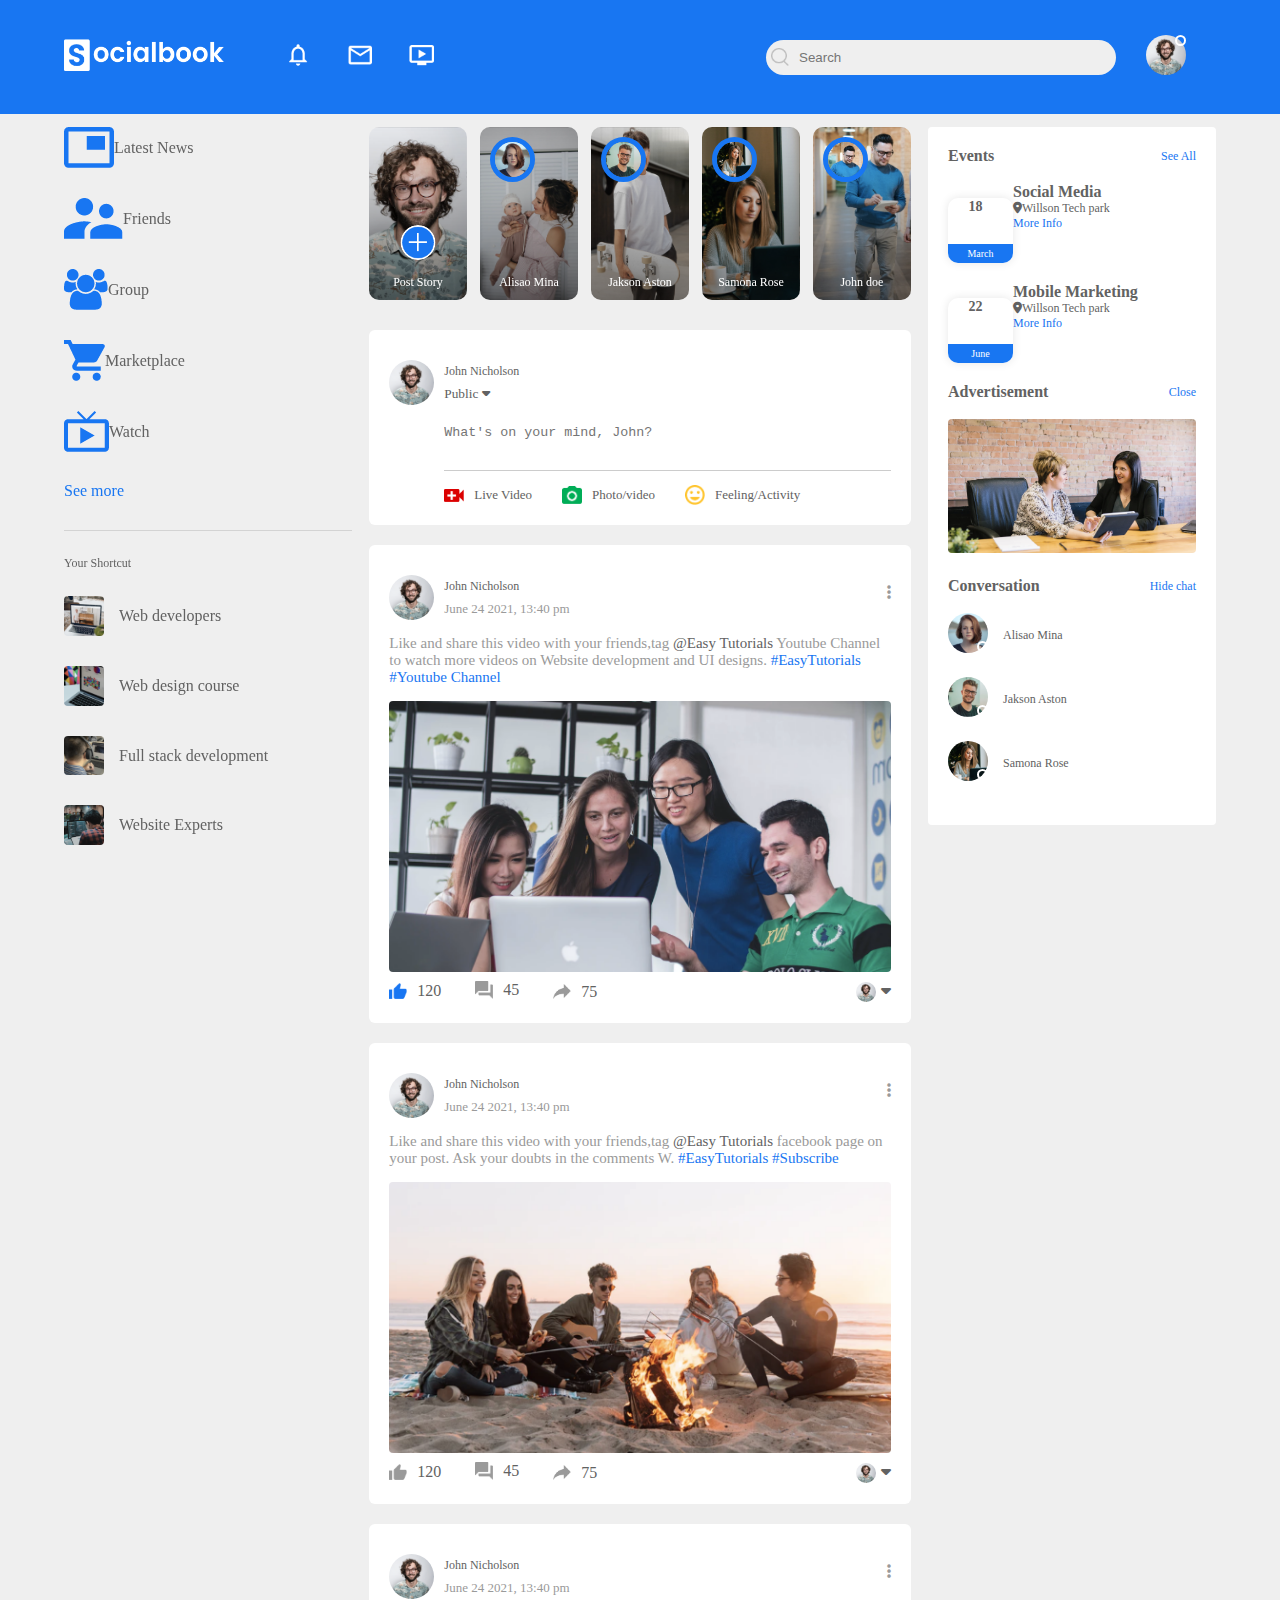
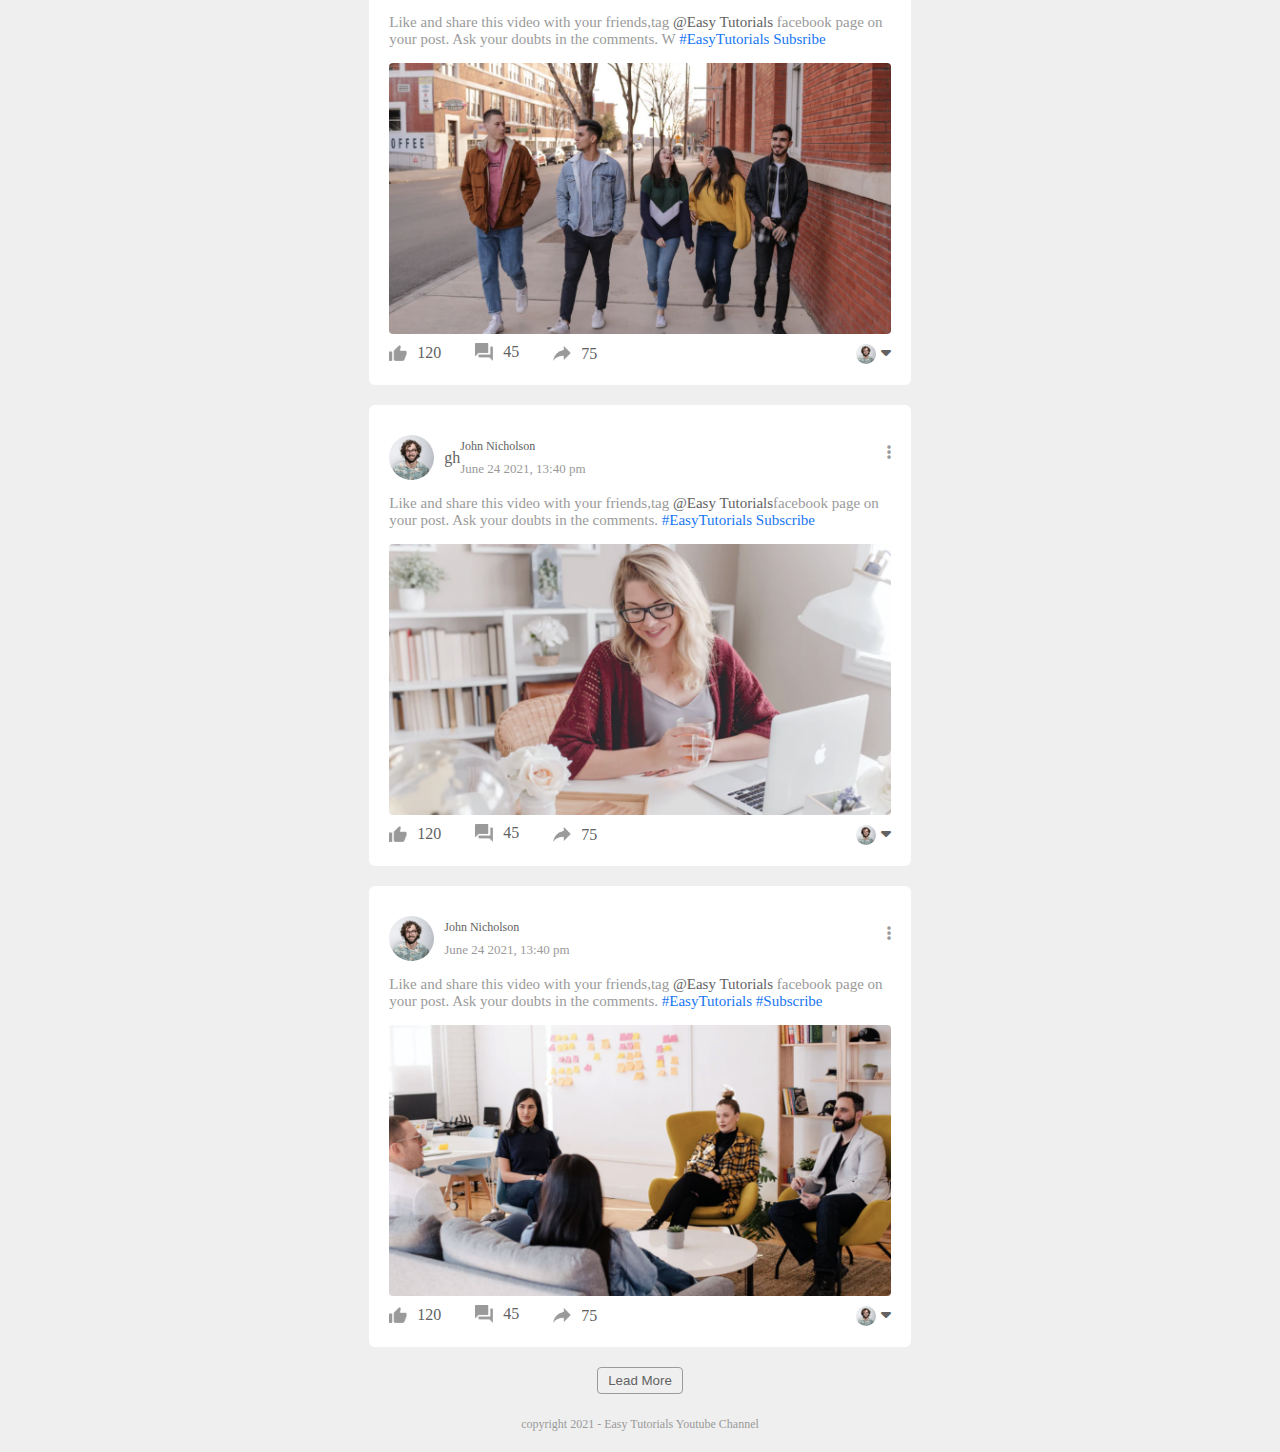
<file: index.html>
<!DOCTYPE html>
<html lang="en">

<head>
    <meta charset="UTF-8">
    <meta name="viewport" content="width=device-width, initial-scale=1.0">
    <title>SocialBook -Easy Tutorials Youtube Channel </title>
    <link rel="stylesheet" href="style..css">
    <link rel="stylesheet" href="https://cdnjs.cloudflare.com/ajax/libs/font-awesome/6.5.2/css/all.min.css">
</head>

<body>
    <nav>
        <div class="nav-left">
            <a href="index.html">
                <img src="images/logo2.png" class="logo">
            </a>
            <ul>
                <li><img src="images/notification.png"></li>
                <li><img src="images/inbox.png"></li>
                <li>
                    <img src="images/video.png">
                </li>
            </ul>
        </div>
        <div class="nav-right">
            <div class="search-box">
                <img src="images/search.png">
                <input type="text" placeholder="Search">
            </div>
            <div class="nav-user-icon online" onclick="settingsMenuToggle()">
                <img src="images/profile-pic.png">
            </div>
        </div>
        <!-------------- dropdown-settings-menu--------------- -->

        <div class="settings-menu">
            <div id="dark-btn">
                <span></span>
            </div>
            <div class="settin.gs-menu-inner">
                <div class="user-profile">
                    <img src="images/profile-pic.png">
                    <div>
                        <p>John Nicholson</p>
                        <a href="profile.html">See your Profile</a>
                    </div>

                </div>
                <hr>
                <div class="user-profile">
                    <img src="images/feedback.png">
                    <div>
                        <p> Give Feedback </p>
                        <a href="#"> Help us to improve the new design</a>
                    </div>

                </div>
            </div>
            <hr>
            <div class="setting-links">
                <img src="images/setting.png" class="setting-icon">
                <a href="#">setting & pravice <img src="images/arrow.png" width="10px"></a>
            </div>

            <div class="setting-links">
                <img src="images/help.png" class="setting-icon">
                <a href="#">Help & Sopport <img src="images/arrow.png" width="10px"></a>
            </div>

            <div class="setting-links">
                <img src="images/display.png" class="setting-icon">
                <a href="#">Display & Access <img src="images/arrow.png" width="10px"></a>
            </div>

            <div class="setting-links">
                <img src="images/logout.png" class="setting-icon">
                <a href="#">Log out<img src="images/arrow.png" width="10px"></a>
            </div>



        </div>

        </div>
    </nav>
    <div class="container">
        <!-------------- left-sidebar--------------- -->

        <div class="left-sidebar">
            <div class="img-link">
                <a href="#"><img src="images/news.png"> Latest News</a>
                <a href="#"><img src="images/friends.png"> Friends</a>
                <a href="#"><img src="images/group.png"> Group</a>
                <a href="#"><img src="images/marketplace.png"> Marketplace </a>
                <a href="#"><img src="images/watch.png"> Watch</a>
                <a href="#">See more</a>
            </div>
            <div class="shortcut-link">
                <p>Your Shortcut</p>
                <a href="#"><img src="images/shortcut-1.png">Web developers</a>
                <a href="#"><img src="images/shortcut-2.png">Web design course</a>
                <a href="#"><img src="images/shortcut-3.png"> Full stack development </a>
                <a href="#"><img src="images/shortcut-4.png">Website Experts</a>
            </div>
        </div>
        <!------------- main-content----------- -->
        <div class="main-content">
            <div class="story-gallery">
                <div class="story story1">
                    <img src="images/upload.png">
                    <p>Post Story</p>
                </div>
                <div class="story story2">
                    <img src="images/member-1.png">
                    <p> Alisao Mina</p>
                </div>
                <div class="story story3">
                    <img src="images/member-2.png">
                    <p>Jakson Aston</p>
                </div>
                <div class="story story4">
                    <img src="images/member-3.png">
                    <p>Samona Rose</p>
                </div>
                <div class="story story5">
                    <img src="images/member-4.png">
                    <p>John doe</p>
                </div>
            </div>
            <div class="write-post-container">
                <div class="user-profile">
                    <img src="images/profile-pic.png">
                    <div>
                        <p>John Nicholson</p>
                        <small>Public <i class="fa-solid fa-caret-down"></i></small>
                    </div>
                </div>
                <div class="post-input-container">
                    <textarea rows="3" placeholder="What's on your mind, John?"></textarea>
                    <div class="add-post-links">
                        <a href="#"><img src="images/live-video.png">Live Video</a>
                        <a href="#"><img src="images/photo.png">Photo/video</a>
                        <a href="#"><img src="images/feeling.png">Feeling/Activity</a>
                    </div>
                </div>

            </div>

            <div class="post-container">
                <div class="post-row">
                    <div class="user-profile">
                        <img src="images/profile-pic.png">
                        <div>
                            <p>John Nicholson</p>
                            <span>June 24 2021, 13:40 pm</span>
                        </div>

                    </div>
                    <a href="#"><i class="fa-solid fa-ellipsis-v"></i></a>
                </div>

                <p class="Post-text">Like and share this video with your friends,tag <span> @Easy Tutorials</span> Youtube Channel to watch more videos on
                    Website development and UI designs. <a href="#">#EasyTutorials</a>
                    <a href="#">#Youtube Channel</a>
                </p>
                <img src="images/feed-image-1.png" class="post-img">

                <div class="post-row">
                    <div class="activity-icon">
                        <div><img src="images/like-blue.png">120</div>
                        <div><img src="images/comments.png">45</div>
                        <div><img src="images/share.png">75</div>
                    </div>
                    <div class="post-profile-icon">
                        <img src="images/profile-pic.png"><i class="fa-solid fa-caret-down"></i>
                    </div>
                </div>
            </div>
            <div class="post-container">
                <div class="post-row">
                    <div class="user-profile">
                        <img src="images/profile-pic.png">
                        <div>
                            <p>John Nicholson</p>
                            <span>June 24 2021, 13:40 pm</span>
                        </div>

                    </div>
                    <a href="#"><i class="fa-solid fa-ellipsis-v"></i></a>
                </div>

                <p class="Post-text"> Like and share this video with your friends,tag <span> @Easy Tutorials</span>
                    facebook page on your post. Ask your doubts in the comments
                    W. <a href="#">#EasyTutorials</a>
                    <a href="#">#Subscribe</a>
                </p>
                <img src="images/feed-image-2.png" class="post-img">

                <div class="post-row">
                    <div class="activity-icon">
                        <div><img src="images/like.png">120</div>
                        <div><img src="images/comments.png">45</div>
                        <div><img src="images/share.png">75</div>
                    </div>
                    <div class="post-profile-icon">
                        <img src="images/profile-pic.png"><i class="fa-solid fa-caret-down"></i>
                    </div>
                </div>
            </div>
            <div class="post-container">
                <div class="post-row">
                    <div class="user-profile">
                        <img src="images/profile-pic.png">
                        <div>
                            <p>John Nicholson</p>
                            <span>June 24 2021, 13:40 pm</span>
                        </div>

                    </div>
                    <a href="#"><i class="fa-solid fa-ellipsis-v"></i></a>
                </div>

                <p class="Post-text">Like and share this video with your friends,tag <span> @Easy Tutorials</span> facebook page on your post. Ask your doubts
                    in the comments.
                    W <a href="#">#EasyTutorials</a>
                    <a href="#">Subsribe</a>
                </p>
                <img src="images/feed-image-3.png" class="post-img">

                <div class="post-row">
                    <div class="activity-icon">
                        <div><img src="images/like.png">120</div>
                        <div><img src="images/comments.png">45</div>
                        <div><img src="images/share.png">75</div>
                    </div>
                    <div class="post-profile-icon">
                        <img src="images/profile-pic.png"><i class="fa-solid fa-caret-down"></i>
                    </div>
                </div>
            </div>
            <div class="post-container">
                <div class="post-row">
                    <div class="user-profile">
                        <img src="images/profile-pic.png">gh
                        <div>
                            <p>John Nicholson</p>
                            <span>June 24 2021, 13:40 pm</span>
                        </div>

                    </div>
                    <a href="#"><i class="fa-solid fa-ellipsis-v"></i></a>
                </div>

                <p class="Post-text">Like and share this video with your friends,tag <span> @Easy Tutorials</span>facebook page on your post. Ask your doubts
                    in the comments.
                    <a href="#">#EasyTutorials</a>
                    <a href="#">Subscribe</a>
                </p>
                <img src="images/feed-image-4.png" class="post-img">

                <div class="post-row">
                    <div class="activity-icon">
                        <div><img src="images/like.png">120</div>
                        <div><img src="images/comments.png">45</div>
                        <div><img src="images/share.png">75</div>
                    </div>
                    <div class="post-profile-icon">
                        <img src="images/profile-pic.png"><i class="fa-solid fa-caret-down"></i>
                    </div>
                </div>
            </div>
            <div class="post-container">
                <div class="post-row">
                    <div class="user-profile">
                        <img src="images/profile-pic.png">
                        <div>
                            <p>John Nicholson</p>
                            <span>June 24 2021, 13:40 pm</span>
                        </div>

                    </div>
                    <a href="#"><i class="fa-solid fa-ellipsis-v"></i></a>
                </div>

                <p class="Post-text">Like and share this video with your friends,tag <span> @Easy Tutorials</span> facebook page on your post. Ask your doubts
                    in the comments. <a href="#">#EasyTutorials</a>
                    <a href="#">#Subscribe</a>
                </p>
                <img src="images/feed-image-5.png" class="post-img">

                <div class="post-row">
                    <div class="activity-icon">
                        <div><img src="images/like.png">120</div>
                        <div><img src="images/comments.png">45</div>
                        <div><img src="images/share.png">75</div>
                    </div>
                    <div class="post-profile-icon">
                        <img src="images/profile-pic.png"><i class="fa-solid fa-caret-down"></i>
                    </div>
                </div>
            </div>




            <button type="button" class="load-btn"> Lead More</button>

        </div>
        <!-------------- right-sidebar--------------- -->


        <div class="right-sidebar">
            <div class="sidebar-tittle">
                <h4>Events</h4>
                <a href="#">See All</a>
            </div>
            <div class="event">
                <div class="left-event">
                    <h3>18</h3>
                    <span>March</span>
                </div>
                <div class="right-event">
                    <h4>Social Media </h4>
                    <p> <i class="fa-solid fa-location-dot"></i>Willson Tech park</p>
                    <a href="#">More Info</a>

                </div>
            </div>
            <div class="event">
                <div class="left-event">
                    <h3>22</h3>
                    <span>June</span>
                </div>
                <div class="right-event">
                    <h4>Mobile Marketing</h4>
                    <p> <i class="fa-solid fa-location-dot"></i>Willson Tech park</p>
                    <a href="#">More Info</a>

                </div>
            </div>
            <div class="sidebar-tittle">
                <h4>Advertisement</h4>
                <a href="#">Close</a>
            </div>
            <img src="images/advertisement.png" class="sidebar-ads">

            <div class="sidebar-tittle">
                <h4>Conversation</h4>
                <a href="#">Hide chat</a>
            </div>
            <div class="online-list">
                <div class="online">
                    <img src="images/member-1.png">
                </div>
                <p>Alisao Mina</p>
            </div>
            <div class="online-list">
                <div class="online">
                    <img src="images/member-2.png">
                </div>
                <p>Jakson Aston</p>
            </div>
            <div class="online-list">
                <div class="online">
                    <img src="images/member-3.png">
                </div>
                <p>Samona Rose</p>
            </div>

        </div>
    </div>
    <div class="footer">
        <p>copyright 2021 - Easy Tutorials Youtube Channel</p>
    </div>
    <script src="script.js"></script>
</body>
</html>
</file>
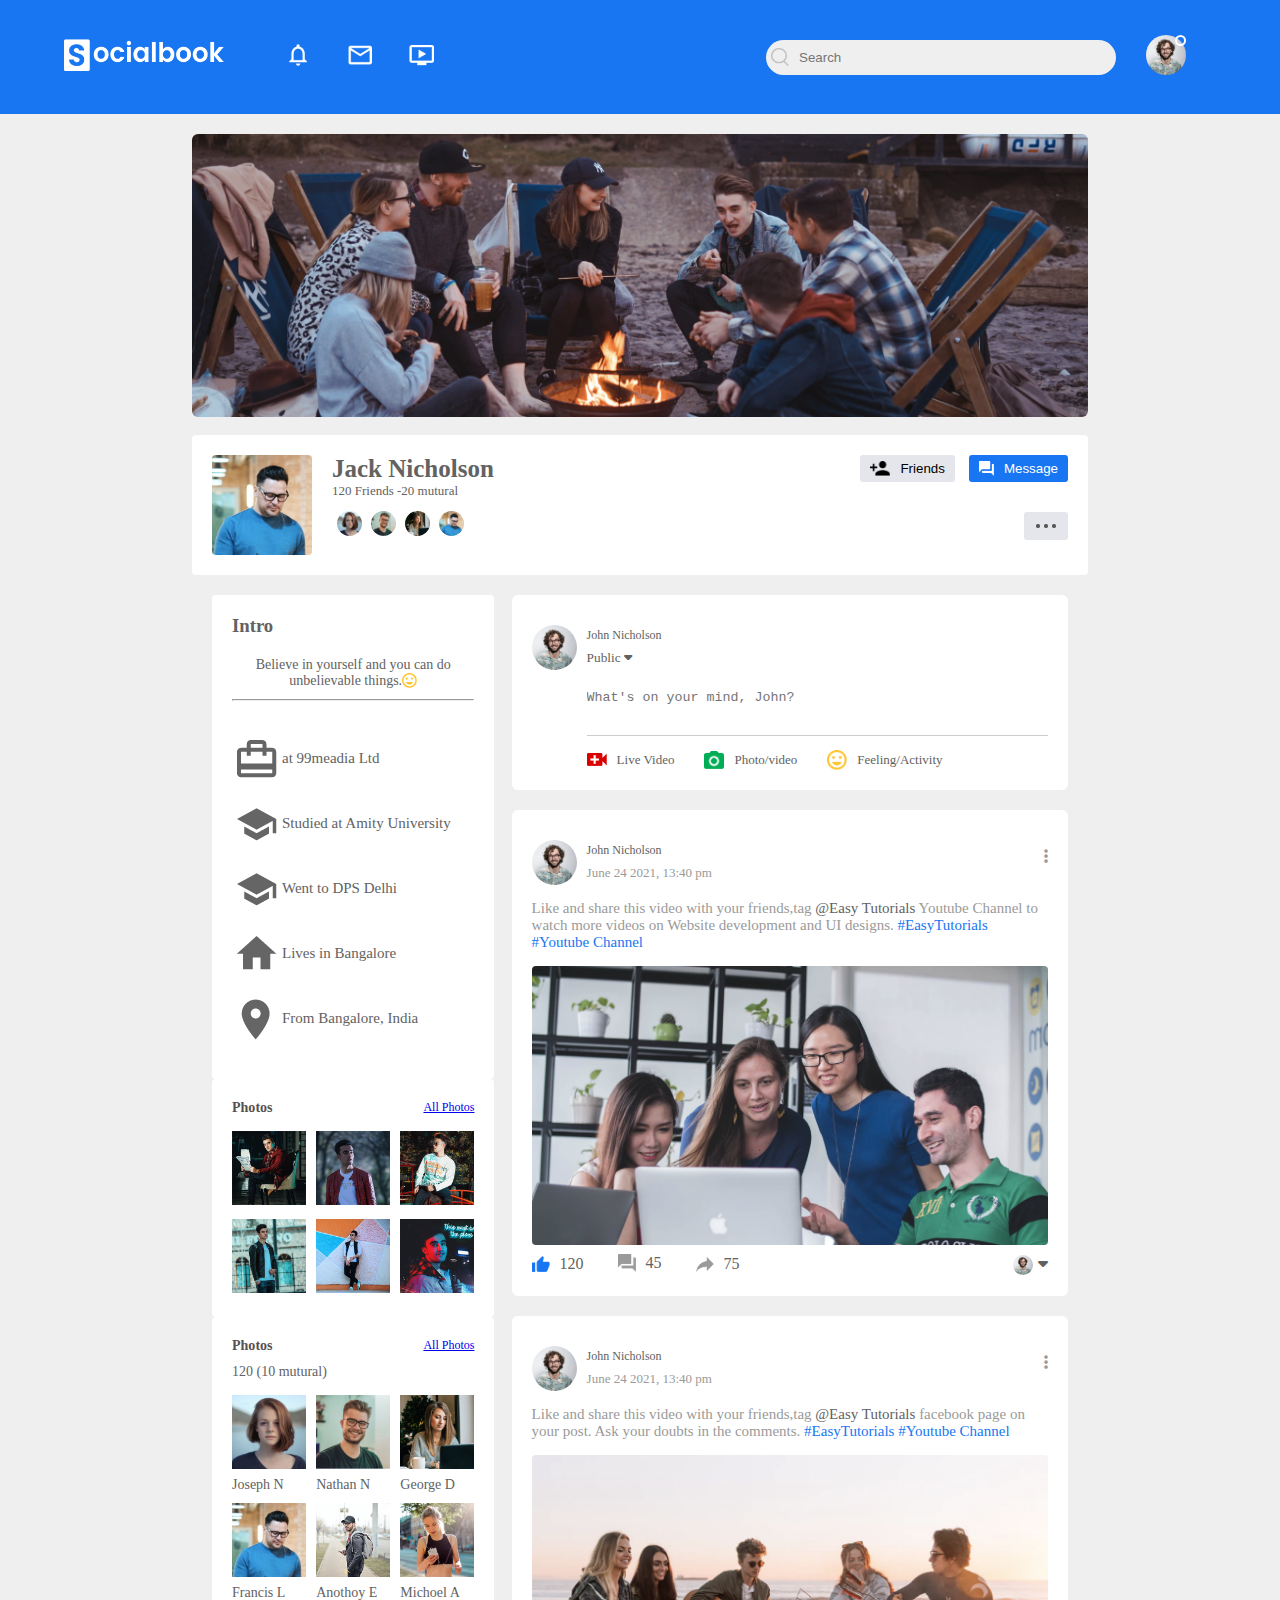
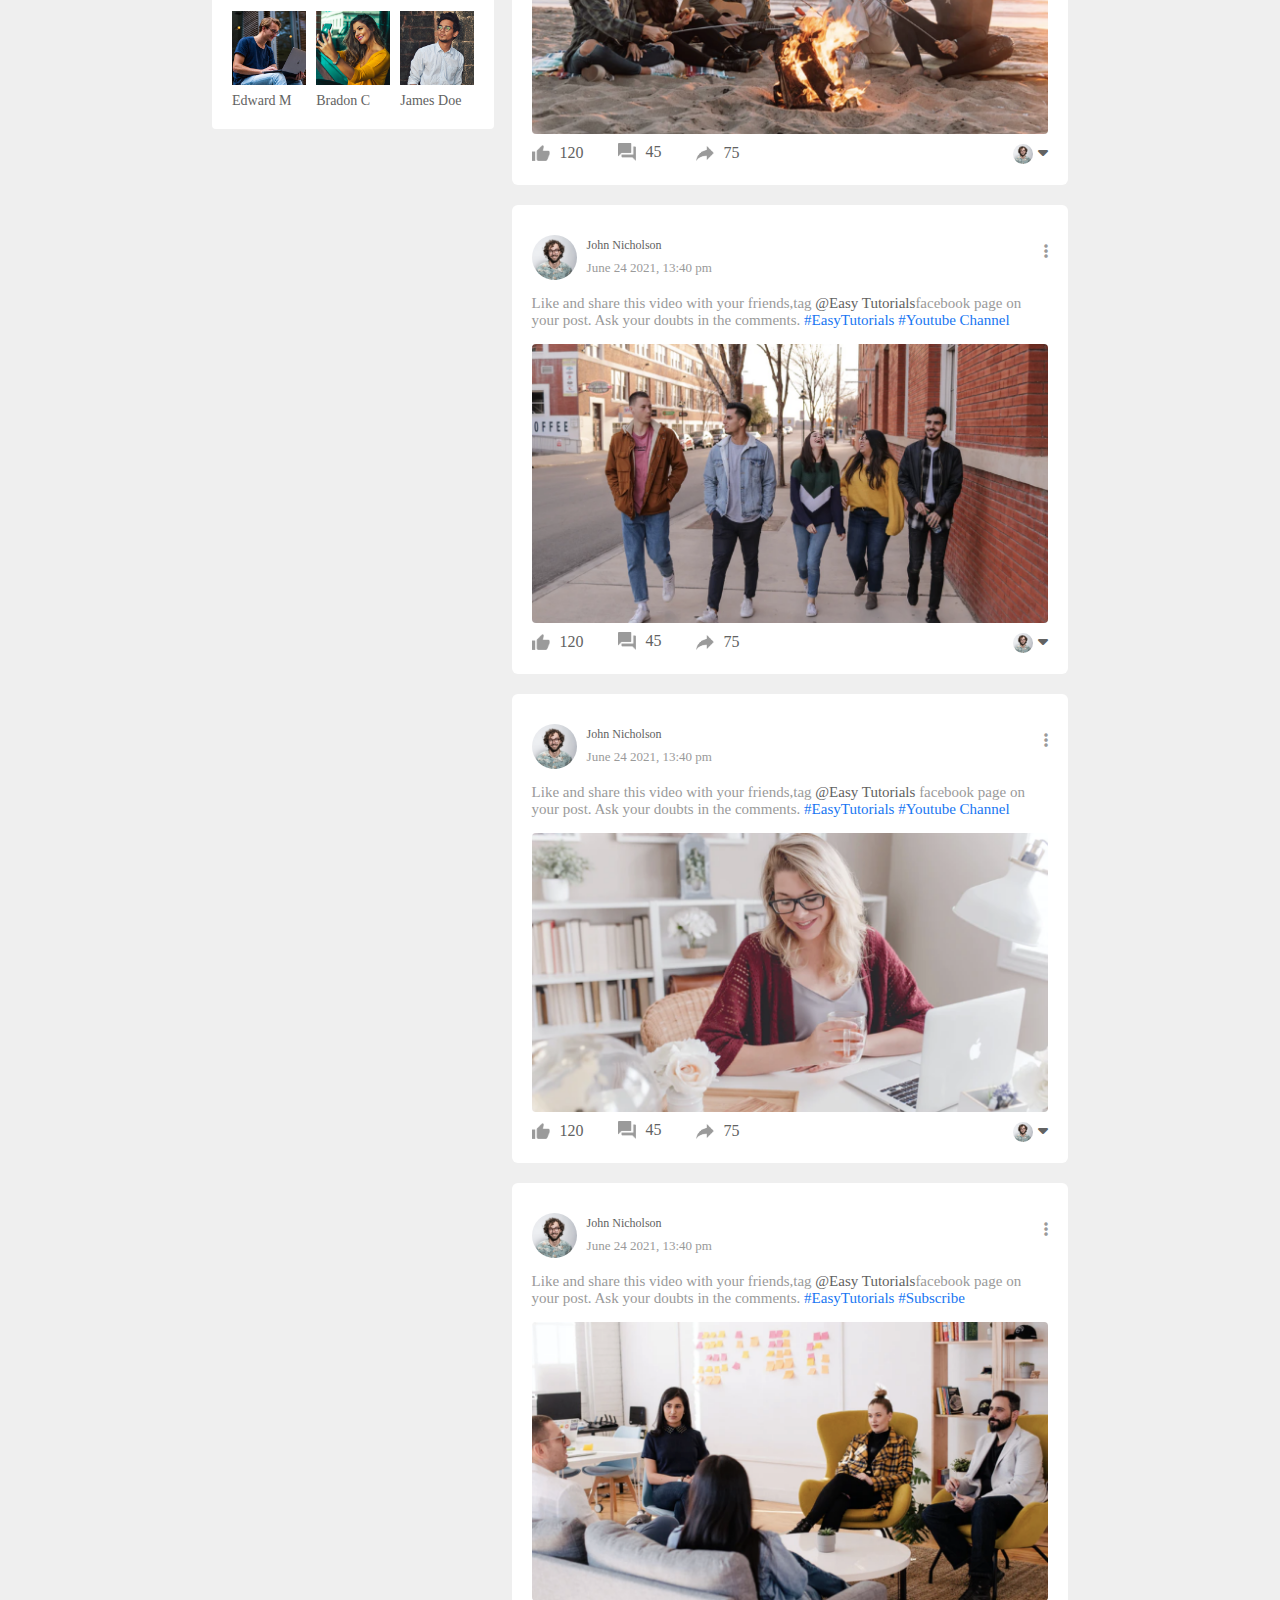
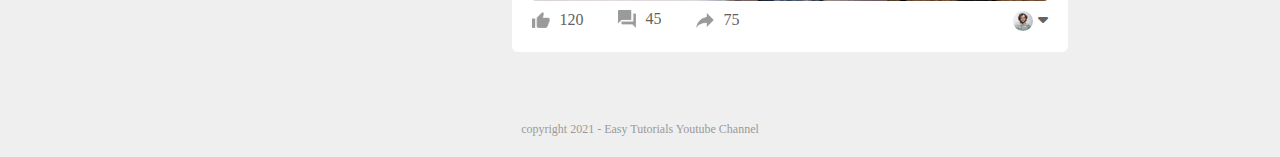
<file: profile.html>
<!DOCTYPE html>
<html lang="en">
<head>
    <meta charset="UTF-8">
    <meta name="viewport" content="width=device-width, initial-scale=1.0">
    <title> Profile page - SocialBook -Easy Tutorials Youtube Channel </title>
    <link rel="stylesheet" href="style..css">
    <link rel="stylesheet" href="https://cdnjs.cloudflare.com/ajax/libs/font-awesome/6.5.2/css/all.min.css">
</head>
<body>
    <nav>
        <div class="nav-left">
            <a href="index.html">
            <img src="images/logo2.png" class="logo">
            </a>
            <ul>                         
                <li> <img src="images/notification.png"></li>
                <li><img src="images/inbox.png"></li>
                <li><img src="images/video.png"></li>
            </ul>
        </div>
        <div class="nav-right">
            <div class="search-box">
                <img src="images/search.png">
                <input type="text" placeholder="Search">
            </div>
            <div class="nav-user-icon online" onclick="settingsMenuToggle()">
                <img src="images/profile-pic.png">
            </div>


        </div>
        <!-------------- settings-menu--------------- -->

        <div class="settings-menu">
            <div id="dark-btn">
                <span></span>
            </div>
            <div class="settin.gs-menu-inner">
                <div class="user-profile">
                    <img src="images/profile-pic.png">
                    <div>
                        <p>John Nicholson</p>
                        <a href="profile.html">See your Profile</a>
                    </div>

                </div>
                <hr>
                <div class="user-profile">
                    <img src="images/feedback.png">
                    <div>
                        <p> Give Feedback </p>
                        <a href="#"> Help us to improve the new design</a>
                    </div>

                </div>
            </div>
            <hr>
            <div class="setting-links">
                <img src="images/setting.png" class="setting-icon">
                <a href="#">setting & pravice <img src="images/arrow.png" width="10px"></a>
            </div>

            <div class="setting-links">
                <img src="images/help.png" class="setting-icon">
                <a href="#">Help & Sopport <img src="images/arrow.png" width="10px"></a>
            </div>

            <div class="setting-links">
                <img src="images/display.png" class="setting-icon">
                <a href="#">Display & Access <img src="images/arrow.png" width="10px"></a>
            </div>

            <div class="setting-links">
                <img src="images/logout.png" class="setting-icon">
                <a href="#">Log out<img src="images/arrow.png" width="10px"></a>
            </div>



        </div>

        </div>
    </nav>

    <!--------------  profile page --------- -->
    <div class="profile-container">
        <img src="images/cover.png" class="cover-img">
        <div class="profile-details">
            <div class="pd-left">
                <div class="pd-row">
                    <img src="images/profile.png" class="pd-images">
                    <div>
                        <h3>Jack Nicholson</h3>
                        <p>120 Friends -20 mutural</p>
                        <img src="images/member-1.png">
                        <img src="images/member-2.png">
                        <img src="images/member-3.png">
                        <img src="images/member-4.png">
                    </div>
                </div>
            </div>
            <div class="pd-right">
                <button type="button"> <img src="images/add-friends.png">Friends </button>
                <button type="button"> <img src="images/message.png"> Message</button>
                <br>
                <a href="#"><img src="images/more.png"> </a>
            </div>
        </div>
        <div class="profile-info">
            <div class="info-col">

                <div class="profile-intro">
                    <h3>Intro</h3>
                    <p class="intro-text">Believe in yourself and you can do unbelievable things.<img
                            src="images/feeling.png"></p>
                    <hr>
                    <br>
                    <ul>
                        <li> <img src="images/profile-job.png">at 99meadia Ltd</li>
                        <li> <img src="images/profile-study.png"> Studied at Amity University</li>
                        <li> <img src="images/profile-study.png">Went to DPS Delhi </li>
                        <li> <img src="images/profile-home.png">Lives in Bangalore</li>
                        <li> <img src="images/profile-location.png">From Bangalore, India</li>
                    </ul>
                </div>

                <div class="profile-intro">
                    <div class="tittle-box">
                     <h3>Photos</h3>
                   <a href="#">All Photos</a>
                    </div>
                   
                    <div class="photo-box">
                        <div><img src="images/photo1.png"></div>
                        <div><img src="images/photo2.png"></div>
                        <div><img src="images/photo3.png"></div>
                        <div><img src="images/photo4.png"></div>
                        <div><img src="images/photo5.png"></div>
                        <div><img src="images/photo6.png"></div>
                    </div>
                </div>
                <div class="profile-intro">
                    <div class="tittle-box">
                        <h3>Photos</h3>
                        <a href="#">All Photos</a>
                    </div>
                    <p> 120 (10 mutural) </p>
                
                    <div class="friends-box">
                   <div><img src="images/member-1.png"><p>Joseph N</p></div>
                    <div><img src="images/member-2.png"><p>Nathan N</p></div>
                    <div><img src="images/member-3.png"><p>George D</p></div>
                    <div><img src="images/member-4.png"><p>Francis L</p></div>
                    <div><img src="images/member-5.png"><p>Anothoy E</p></div>
                    <div><img src="images/member-6.png"><p>Michoel A</p></div>
                    <div><img src="images/member-7.png"><p>Edward M</p></div>
                    <div><img src="images/member-8.png"><p>Bradon C </p></div>
                    <div><img src="images/member-9.png"><p>James Doe</p></div>
                    
                    </div>
                </div>
            </div>

            <div class="post-col">
                <div class="write-post-container">
                    <div class="user-profile">
                        <img src="images/profile-pic.png">
                        <div>
                            <p>John Nicholson</p>
                            <small>Public <i class="fa-solid fa-caret-down"></i></small>
                        </div>
                    </div>
                    <div class="post-input-container">
                        <textarea rows="3" placeholder="What's on your mind, John?"></textarea>
                        <div class="add-post-links">
                            <a href="#"><img src="images/live-video.png">Live Video</a>
                            <a href="#"><img src="images/photo.png">Photo/video</a>
                            <a href="#"><img src="images/feeling.png">Feeling/Activity</a>
                        </div>
                    </div>

                </div>
                <div class="post-container">
                    <div class="post-row">
                        <div class="user-profile">
                            <img src="images/profile-pic.png">
                            <div>
                                <p>John Nicholson</p>
                                <span>June 24 2021, 13:40 pm</span>
                            </div>

                        </div>
                        <a href="#"><i class="fa-solid fa-ellipsis-v"></i></a>
                    </div>

                    <p class="Post-text">Like and share this video with your friends,tag <span> @Easy Tutorials</span> Youtube Channel to watch more videos on
                        Website development and UI designs. <a href="#">#EasyTutorials</a>
                        <a href="#">#Youtube Channel</a>
                    </p>
                    <img src="images/feed-image-1.png" class="post-img">

                    <div class="post-row">
                        <div class="activity-icon">
                            <div><img src="images/like-blue.png">120</div>
                            <div><img src="images/comments.png">45</div>
                            <div><img src="images/share.png">75</div>
                        </div>
                        <div class="post-profile-icon">
                            <img src="images/profile-pic.png"><i class="fa-solid fa-caret-down"></i>
                        </div>
                    </div>
                </div>
                <div class="post-container">
                    <div class="post-row">
                        <div class="user-profile">
                            <img src="images/profile-pic.png">
                            <div>
                                <p>John Nicholson</p>
                                <span>June 24 2021, 13:40 pm</span>
                            </div>

                        </div>
                        <a href="#"><i class="fa-solid fa-ellipsis-v"></i></a>
                    </div>

                    <p class="Post-text"> Like and share this video with your friends,tag <span> @Easy Tutorials</span>
                        facebook page on your post. Ask your doubts in the comments. <a href="#">#EasyTutorials</a>
                        <a href="#">#Youtube Channel</a>
                    </p>
                    <img src="images/feed-image-2.png" class="post-img">

                    <div class="post-row">
                        <div class="activity-icon">
                            <div><img src="images/like.png">120</div>
                            <div><img src="images/comments.png">45</div>
                            <div><img src="images/share.png">75</div>
                        </div>
                        <div class="post-profile-icon">
                            <img src="images/profile-pic.png"><i class="fa-solid fa-caret-down"></i>
                        </div>
                    </div>
                </div>
                <div class="post-container">
                    <div class="post-row">
                        <div class="user-profile">
                            <img src="images/profile-pic.png">
                            <div>
                                <p>John Nicholson</p>
                                <span>June 24 2021, 13:40 pm</span>
                            </div>

                        </div>
                        <a href="#"><i class="fa-solid fa-ellipsis-v"></i></a>
                    </div>

                    <p class="Post-text">Like and share this video with your friends,tag <span> @Easy Tutorials</span>facebook page on your post. Ask your doubts in the comments.
                         <a href="#">#EasyTutorials</a>
                        <a href="#">#Youtube Channel</a>
                    </p>
                    <img src="images/feed-image-3.png" class="post-img">

                    <div class="post-row">
                        <div class="activity-icon">
                            <div><img src="images/like.png">120</div>
                            <div><img src="images/comments.png">45</div>
                            <div><img src="images/share.png">75</div>
                        </div>
                        <div class="post-profile-icon">
                            <img src="images/profile-pic.png"><i class="fa-solid fa-caret-down"></i>
                        </div>
                    </div>
                </div>
                <div class="post-container">
                    <div class="post-row">
                        <div class="user-profile">
                            <img src="images/profile-pic.png">
                            <div>
                                <p>John Nicholson</p>
                                <span>June 24 2021, 13:40 pm</span>
                            </div>

                        </div>
                        <a href="#"><i class="fa-solid fa-ellipsis-v"></i></a>
                    </div>

                    <p class="Post-text">Like and share this video with your friends,tag <span> @Easy Tutorials</span> facebook page on your post. Ask your doubts in the comments.
                 <a href="#">#EasyTutorials</a>
                        <a href="#">#Youtube Channel</a>
                    </p>
                    <img src="images/feed-image-4.png" class="post-img">

                    <div class="post-row">
                        <div class="activity-icon">
                            <div><img src="images/like.png">120</div>
                            <div><img src="images/comments.png">45</div>
                            <div><img src="images/share.png">75</div>
                        </div>
                        <div class="post-profile-icon">
                            <img src="images/profile-pic.png"><i class="fa-solid fa-caret-down"></i>
                        </div>
                    </div>
                </div>
                <div class="post-container">
                    <div class="post-row">
                        <div class="user-profile">
                            <img src="images/profile-pic.png">
                            <div>
                                <p>John Nicholson</p>
                                <span>June 24 2021, 13:40 pm</span>
                            </div>

                        </div>
                        <a href="#"><i class="fa-solid fa-ellipsis-v"></i></a>
                    </div>

                    <p class="Post-text">Like and share this video with your friends,tag <span> @Easy Tutorials</span>facebook page on your post. Ask your doubts in the comments.  <a href="#">#EasyTutorials</a>
                        <a href="#">#Subscribe</a>
                    </p>
                    <img src="images/feed-image-5.png" class="post-img">

                    <div class="post-row">
                        <div class="activity-icon">
                            <div><img src="images/like.png">120</div>
                            <div><img src="images/comments.png">45</div>
                            <div><img src="images/share.png">75</div>
                        </div>
                        <div class="post-profile-icon">
                            <img src="images/profile-pic.png"><i class="fa-solid fa-caret-down"></i>
                        </div>
                    </div>
                </div>
            </div>
        </div>
    </div>





    <div class="footer">
        <p>copyright 2021 - Easy Tutorials Youtube Channel</p>
    </div>
    <script src="script.js"></script>
</body>

</html>
</file>
<file: style..css>
* {
    margin: 0;
    padding: 0;
    font-size: 'poppins', sans-serif;
    box-sizing: border-box;
}

:root{
    --body-color: #efefef;
    --nav-color: #1876f2;
    --bg--color: #fff;
}
.dark-theme{
    --body-color: #0a0a0a;
        --nav-color: #000;
        --bg--color: #000;
}
body {
    background-color: var(--body-color);
    transition: background 0.3s;

}
nav {
    display: flex;
    background-color: var(--nav-color);
    align-items: center;
    justify-content: space-between;
    padding: 5px 5%;
    position: sticky;
    top: 0;
    z-index: 100;
}
.logo {
    width: 160px;
    margin-right: 45px;
}
.nav-left {
    display: flex;
    align-items: center;
}

.nav-right {
    display: flex;
    align-items: center;

}
.nav-left ul li {
    list-style: none;
    display: inline-block;
}
.nav-left ul li img {
    margin: 0 15px;
    width: 28px;
}
.nav-user-icon img {
    width: 40px;
    border-radius: 50px;
}
.nav-user-icon {
    margin: 30px;
}
.search-box {
    background-color: #efefef;
    width: 350px;
    border-radius: 20px;
    display: flex;
    align-items: center;
    padding: 0 5px;

}

.search-box img {
    width: 18px;
}

.search-box input {
    width: 100px;
    background: transparent;
    padding: 10px;
    outline: none;
    border: 0;
}

.online {
    position: relative;
}

.online::after {
    content: '';
    width: 7px;
    height: 7px;
    border: 2px solid #fff;
    background-color: ;
    border-radius: 50px;
    position: absolute;
    top: 0%;
    right: 0%;
}

.container {
    display: flex;
    justify-content: space-between;
    padding: 13px 5%;
}

.left-sidebar {
    flex-basis: 25%;
    position: sticky;
    top: 70px;
    align-self: flex-start;
    height: 100vh;
}

.right-sidebar {
    flex-basis: 25%;
    position: sticky;
    top: 70px;
    align-self: flex-start;
    background: var(--bg--color);
    color: #626262;
    padding: 20px;
    border-radius: 4px;
}

.main-content {
    flex-basis: 47%;
}

.img-link a,
.shortcut-link a {
    text-decoration: none;
    display: flex;
    align-items: center;
    margin-bottom: 30px;
    color: #626262;
    width: fit-content;
}

.img-link a:last-child {
    color: #1876f2;
}

.img-link {

    border-bottom: 1px solid #cccc;
}

.shortcut-link img {
    width: 40px;
    border-radius: 4px;
    margin-right: 15px;
}

.shortcut-link p {
    margin: 25px 0;
    font-weight: 500;
    color: #626262;
}

.sidebar-tittle {
    display: flex;
    align-items: center;
    justify-content: space-between;
    margin-bottom: 18px;
}

.right-sidebar h4 {
    font-weight: 600;
    font-size: 16px;
}

.sidebar-tittle a {
    text-decoration: none;
    font-size: 12px;
    color: #1876f2;

}

.event {
    display: flex;
    font-size: 14px;
    margin-bottom: 20px;
}

.left-event {
    border-radius: 10px;
    height: 65px;
    width: 65px;
    margin-top: 15px;
    padding-right: 10px;
    position: relative;
    text-align: center;
    overflow: hidden;
    box-shadow: 0 0 10px rgba(0, 0, 0, 0.1);
}

.event,
p {
    font-size: 12px;
}

.event a {
    font-size: 12px;
    text-decoration: none;
    color: #1876f2;
}

.left-event span {
    position: absolute;
    bottom: 0;
    left: 0;
    width: 100%;
    background-color: #1876f2;
    color: #fff;
    font-size: 10px;
    padding: 4px 0;
}

.sidebar-ads {
    width: 100%;
    margin-bottom: 20px;
    border-radius: 4px;

}

.online-list {
    display: flex;
    align-items: center;
    margin-bottom: 20px;
}

.online-list .online img {
    width: 40px;
    border-radius: 50%;
}

.online-list .online {
    width: 40px;
    border-radius: 50px;
    margin-right: 15px;
}

.online-list .online::after {
    top: unset;
    bottom: 5px;
}

.story-gallery {
    display: flex;
    justify-content: space-between;
    margin-bottom: 30px;

}

.story {
    flex-basis: 18%;
    padding-top: 32%;
    position: relative;

    background-image: linear-gradient(transparent, rgba(0, 0, 0, 0.5)), url(images/status-1.png);
    background-position: center;
    background-size: cover;
    border-radius: 10px;
}

.story img {
    position: absolute;
    width: 45px;
    border-radius: 50px;
    top: 10px;
    left: 10px;
    border: 5px solid #1876f2;
}
.story p{
    position: absolute;
    bottom: 10px;
    width: 100%;
    text-align: center;
    color: #fff;
}

.story1 {
    background-image: linear-gradient(transparent, rgba(0, 0, 0, 0.5)), url(images/status-1.png);
}

.story2 {

    background-image: linear-gradient(transparent, rgba(0, 0, 0, 0.5)), url(images/status-2.png);
}

.story3 {
    background-image: linear-gradient(transparent, rgba(0, 0, 0, 0.5)), url(images/status-3.png);
}

.story4 {
    background-image: linear-gradient(transparent, rgba(0, 0, 0, 0.5)), url(images/status-4.png);
}

.story5 {
    background-image: linear-gradient(transparent, rgba(0, 0, 0, 0.5)), url(images/status-5.png);
}

.story.story1 img{
    top: unset;
    left: 50%;
    bottom: 40px;
    transform: translateX(-50%);
    border: 0;
    width: 35px;
}
.write-post-container{
    width: 100%;
    background-color: var(--bg--color);
    border-radius: 6px;
    padding: 20px;
    color: #626262;
}
.user-profile{
    display: flex;
    align-items: center;
    padding-top: 10px;
}
.user-profile img{
    width: 45px;
    border-radius: 50%;
    margin-right: 10px;
}
.user-profile p {
    margin-bottom: 5px;
    font-weight: 500;
    color: #626262;
}
.user-profile small {
    font-size: 10x;
}
.post-input-container{
    padding-top: 20px;
    padding-left: 55px;
}
.post-input-container textarea{
    width: 100%;
    border: 0;
    outline: 0;
    border-bottom: 1px solid #ccc;
    background: transparent;
    resize: none;
}
.add-post-links{
    display: flex;
    margin-top: 10px;
}
.add-post-links a {
    text-decoration: none;
    align-items: center;
    color: #626262;
    display: flex;
    margin-right: 30px;
    font-size: 13px;
}
.add-post-links a img{
    width: 20px;
    margin-right: 10px;
}
.post-container{
    width: 100%;
    background-color: var(--bg--color);
        border-radius: 6px;
        padding: 20px;
        color: #626262;
        margin: 20px 0 ;
}
.user-profile span{
    font-size: 13px;
    color: #9a9a9a;
}
.Post-text{
    color: #9a9a9a;
    margin: 15px 0;
    font-size: 15px;
}
.Post-text span{
    color: #626262;
    font-weight: 500;
}
.post-container a {
    color: #1876f2;
    text-decoration: none;
}
.post-img{
    width: 100%;
    border-radius: 4px;
    margin-bottom: 5px;
}
.post-row{
    display: flex;
    align-items: center;
    justify-content: space-between;
}
.activity-icon div img{
       width: 18px;
       margin-right: 10px;
}
.activity-icon div{

    display: inline-flex;
    align-items: center;
  margin-right: 30px;
}
.post-profile-icon{
    display: flex;
    justify-content: center;
}
.post-profile-icon img{
    width: 20px;
    border-radius: 50px;
    margin-right: 5px;
}
.post-row a{
    color: #9a9a9a;
}
.load-btn{
    display: block;
    margin: auto;
    cursor: pointer;
    padding: 5px 10px;
    border: 1px solid #9a9a9a;
    color: #626262;
    background: transparent;
    border-radius: 4px;
}
.footer{
    text-align: center;
    color: #9a9a9a;
    padding: 10px 0 20px;
    font-size: 13px;
}
/* ------------settings-menu------------- */
.settings-menu{
    position: absolute;
    width: 90%;
    max-width: 350px;
    background: var(--bg--color);
    box-shadow: 0 0  10px rgba(0, 0, 0, 0.4);
    border-radius: 4px;
    overflow: hidden;
    top: 120px;
    right: 9%;
    max-height: 0;
    transition: max-height 0.3s;
}
.settings-menu-height{
    max-height: 450px;
}
.user-profile a {
    font-size: 12px;
    color: #1876f2;
    text-decoration: none;
}
.settings-menu-inner{
    padding: 20px;
}
 .settings-menu hr {
    border: 0;
    height: 1px;
    background-color: #9a9a9a;
    margin: 15px 0 ;
 }
 .setting-links {
       display: flex;
       align-items: center;
       margin: 15px 0 ;
 }
 .setting-links .setting-icon{
    width: 38px;
    margin-right: 10px;
    border-radius: 50%;

 }

 .setting-links a {
         display: flex;
         flex: 1;
         align-items: center;
         justify-content: space-between;
         text-decoration: none;
         color: #626262;
 }
 #dark-btn{
    position: absolute;
    top: 20px;
    right: 20px;
    background: #ccc;
    width: 45px;
    border-radius: 15px;
    padding: 2px 3px;
    cursor: pointer;
    display: flex;
    transition: padding-left 0.5s background 0.5s;
 }

 #dark-btn span{
    width: 18px;
    height: 18px;
    background: #fff;
    border-radius: 50%;
    display: inline-block;
 }
 #dark-btn.dark-btn-on{
    padding-left: 23px;
    background-color: #575050;
 }
 /* --------- profile page --------- */
 .profile-container{
   padding: 20px 15%;
   color: #626262;
 }
 .cover-img{
    width: 100%;
    border-radius: 6px;
    margin-bottom: 14px;
 }
 .profile-details{
     background: var(--bg--color);
     padding: 20px;
     border-radius: 4px;
     display: flex;
     align-items: flex-start;
     justify-content: space-between;
 }
 .pd-left{

 }
 .pd-row{
         display: flex;
         align-items: flex-start;
 }
.pd-row h3{
    font-size: 25px;
    font-weight: 600;
}
.pd-row p{
    font-size: 13px;
}
 .pd-images{
    width: 100px;
    margin-right: 20px;
    border-radius: 4px;
 }
 .pd-row div img {
    width: 25px;
    border-radius: 50px;
    margin-top: 12px;
        margin-left: 5px;
    

 }
 .pd-right button{
    background-color: #1876f2;
    border: 0;
    outline: 0;
    display: inline-flex;
    padding: 6px 10px;
    align-items: center;
    color: #fff;
    border-radius: 3px;
   margin-left: 10px;
    cursor: pointer;

 }
 .pd-right button img {
    height: 15px;
  margin-right: 10px;
 }
 .pd-right button:first-child{
    background-color: #e4e6eb;
    color: #000;
 }
 
.pd-right{
    text-align: right;
}
 .pd-right a{
    background-color: #e4e6eb;
    border-radius: 3px;
    padding: 12px;
    display: inline-flex;
    margin-top: 30px;
 }
.pd-right a img {
    width: 20px;
}
.profile-info{
    display: flex;
    align-items: flex-start;
    justify-content: space-between;
    margin: 20px;
}
.info-col{
    flex-basis: 33%;
    
}
 .post-col{
    flex-basis: 65%;
 }
 .profile-intro {
     background: var(--bg--color);
     padding: 20px;
     margin-bottom: 20x;
     border-radius: 4px;

 }
  .profile-intro h3  {
       font-weight: 600;
  }
  .intro-text{
    text-align: center;
    margin: 10px 0;
    font-size: 15px;
  }
  .intro-text img{
    width: 15px;
    margin-bottom: -3px;
  }
.intro-text hr{
    border: 0;
    height: 1px;
    background: #ccc;
    margin: 24px 0;
    color: #9a9a9a;
}
.profile-intro ul li{
    list-style: none;
    font-size: 15px;
    margin: 15px 0;
    display: flex;
   align-items: center;
}
.profile-intro .tittle-box{
    color: #575050;
}

.tittle-box{
    display: flex;
    align-items: center;
    justify-content: space-between;
}
.tittle-box{
    text-decoration: none;
    color: #1876f2;
    font-size: 12px;
}
.photo-box{
    display: grid;
    grid-template-columns: repeat(3,auto);
    grid-gap: 10px;
    margin-top: 15px;
}
.photo-box div img{
    width: 100%;
    cursor: pointer;
}
.profile-intro p {
    padding-top: 10px;
    font-size: 14px;
}
.friends-box{
    display: grid;
    grid-template-columns: repeat(3,auto );
   grid-gap: 10px;
   margin-top: 15px;
}
.friends-box div img {
    width: 100%;
    cursor: pointer;
    padding-bottom: 20px;
}
.friends-box div{
    position: relative;
}
.friends-box div p{
    position: absolute;
    bottom: 0;
    left: 0;
    max-width: ;
}
/* ------------- media query for home page----*/

@media ( max-width:900px) {
    
    .right-sidebar {
     display: none;
 }

 .left-sidebar {
     display: none;
 }

 nav {
    flex-wrap: wrap;
 }

 .search-box {
     display: none;
 }

 .logo {
     width: 110px;
     margin-right: 20px;
 }

 .nav-left ul li img {
     width: 20px;
     margin: 0 8px;
 }

 .nav-user-icon  img {
     width: 30px;
 } 
 .nav-user-icon {
    margin: 0;
 }
 .add-post-links{
    flex-wrap: wrap;
 }
   .main-content{
    flex-basis: 100%;
   }
   .story img {
    width: 20px;
    border-width: 3px;
   }
   .story p{
    font-size: 10px;
   }
   .story.story1 img{
    width: 30px;
    bottom: 30px;
   }
   .add-post-link a{
    margin-right: 12px;
    font-size: 9px;
   }
    .add-post-link a img{
        width: 16px;
        margin-right: 5px;
    }
    .post-container{
        margin-left: 0;
    }
}


/* ------------- media query  for profile  page----*/

@media (max-width:900px) {

    .profile-container {
        padding: 20px 5px;
    }
     .profile-details{
        flex-wrap: wrap;
     }
     .pd-right{
        text-align: left;
     }
     .pd-right button{
        margin-top: 10px;
        margin-left: 0;
        margin-right: 10px;
     }
     .pd-row div h3{
        font-size: 16px;
     }
     .profile-info{
        flex-wrap: wrap;
     }
     .info-col, .post-col{
        flex-basis: 100%;
     }
}
</file>
